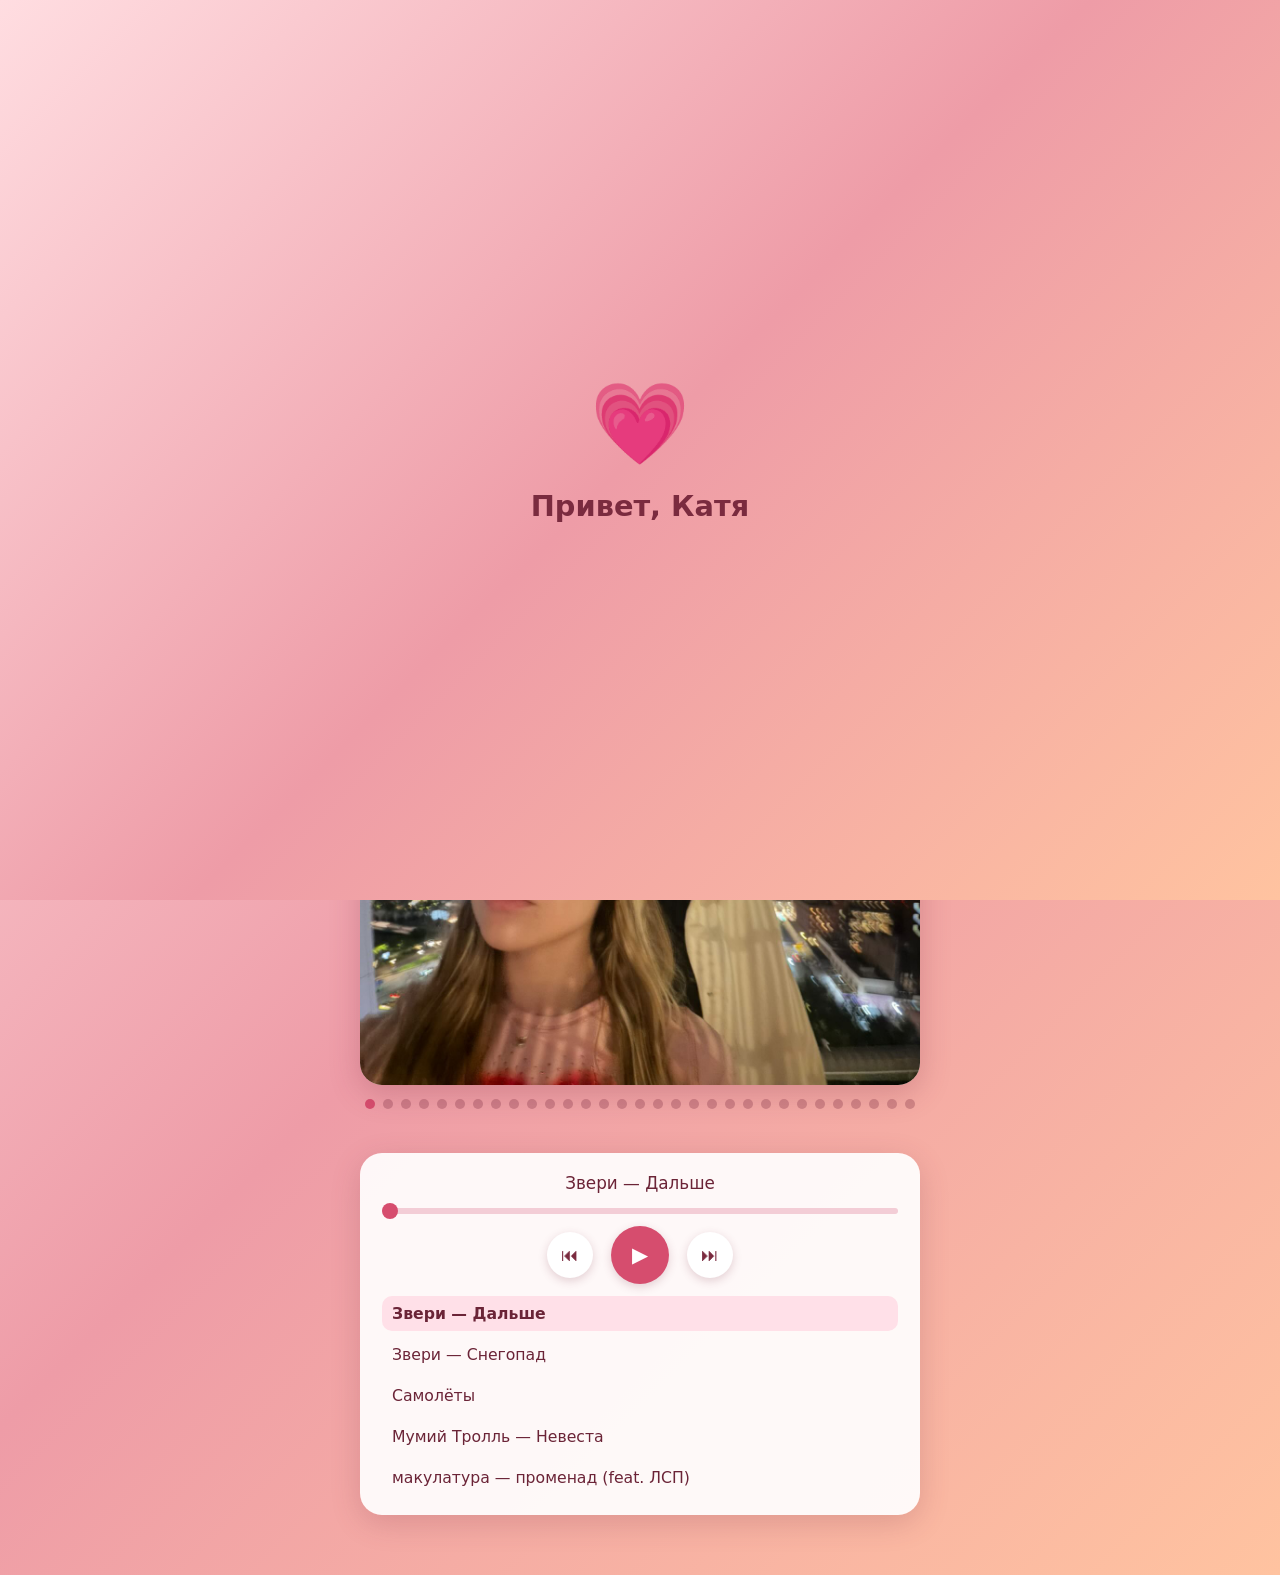
<file: index.html>
<!DOCTYPE html>
<html lang="ru">
<head>
<meta charset="UTF-8">
<meta name="viewport" content="width=device-width, initial-scale=1.0, maximum-scale=1.0, user-scalable=no">
<title>Для Кати</title>
<link rel="icon" href="data:image/svg+xml,<svg xmlns='http://www.w3.org/2000/svg' viewBox='0 0 100 100'><text y='.9em' font-size='90'>💗</text></svg>">
<meta name="theme-color" content="#ee9ca7">
<meta property="og:title" content="Для Кати">
<meta property="og:image" content="https://katya.persashagrata.com/photos/IMG_3792.JPEG">
<meta property="og:url" content="https://katya.persashagrata.com/">
<meta property="og:type" content="website">
<style>
  * { margin: 0; padding: 0; box-sizing: border-box; }
  html { touch-action: manipulation; }
  button, .heart, .game-heart { touch-action: manipulation; -webkit-tap-highlight-color: transparent; }
  body {
    font-family: 'Segoe UI', system-ui, sans-serif;
    min-height: 100vh;
    background: linear-gradient(135deg, #ffdde1 0%, #ee9ca7 50%, #ffc3a0 100%);
    display: flex;
    flex-direction: column;
    align-items: center;
    padding: 40px 24px 60px;
    overflow-x: hidden;
  }
  h1 {
    color: #7a2b3f;
    font-size: clamp(1.4rem, 4vw, 2.2rem);
    text-align: center;
    margin-bottom: 8px;
  }
  .subtitle {
    color: #a04a5e;
    text-align: center;
    margin-bottom: 28px;
    font-size: 1.05rem;
  }
  .buttons {
    display: grid;
    grid-template-columns: repeat(auto-fit, minmax(150px, 1fr));
    gap: 14px;
    width: 100%;
    max-width: 560px;
    margin-bottom: 28px;
  }
  button.mood {
    border: none;
    border-radius: 18px;
    padding: 18px 12px;
    font-size: 1.05rem;
    font-family: inherit;
    cursor: pointer;
    background: rgba(255,255,255,0.85);
    color: #7a2b3f;
    box-shadow: 0 4px 14px rgba(122,43,63,0.18);
    transition: transform .15s ease, box-shadow .15s ease;
  }
  button.mood:hover { transform: translateY(-3px) scale(1.03); box-shadow: 0 8px 20px rgba(122,43,63,0.25); }
  button.mood:active { transform: scale(0.96); }
  .card {
    background: rgba(255,255,255,0.92);
    border-radius: 22px;
    padding: 26px 30px;
    max-width: 560px;
    width: 100%;
    min-height: 110px;
    text-align: center;
    color: #6b2437;
    font-size: 1.15rem;
    line-height: 1.5;
    box-shadow: 0 8px 30px rgba(122,43,63,0.2);
    display: flex;
    flex-direction: column;
    align-items: center;
    justify-content: center;
    gap: 16px;
    animation: pop .3s ease;
  }
  .card img {
    max-width: 100%;
    max-height: 320px;
    border-radius: 16px;
    box-shadow: 0 6px 18px rgba(122,43,63,0.25);
    object-fit: cover;
  }
  @keyframes pop { from { transform: scale(.92); opacity: 0; } to { transform: scale(1); opacity: 1; } }
  .hug-btn {
    margin-top: 22px;
    border: none;
    border-radius: 999px;
    padding: 14px 34px;
    font-size: 1.1rem;
    font-family: inherit;
    cursor: pointer;
    background: #d64d6e;
    color: #fff;
    box-shadow: 0 6px 18px rgba(214,77,110,0.4);
    transition: transform .15s ease;
  }
  .hug-btn:hover { transform: scale(1.05); }
  .hug-count { margin-top: 10px; color: #a04a5e; font-size: .95rem; }

  /* Галерея */
  .gallery {
    display: none;
    margin-top: 44px;
    width: 100%;
    max-width: 560px;
    flex-direction: column;
    align-items: center;
  }
  .gallery h2 {
    color: #7a2b3f;
    margin-bottom: 16px;
    font-size: 1.4rem;
  }
  .frame {
    position: relative;
    width: 100%;
    border-radius: 22px;
    overflow: hidden;
    background: rgba(255,255,255,0.7);
    box-shadow: 0 8px 30px rgba(122,43,63,0.25);
    aspect-ratio: 4/3;
  }
  .frame img {
    position: absolute;
    inset: 0;
    width: 100%;
    height: 100%;
    object-fit: cover;
    opacity: 0;
    transition: opacity .8s ease;
  }
  .frame img.active { opacity: 1; }
  .nav {
    position: absolute;
    top: 50%;
    transform: translateY(-50%);
    background: rgba(255,255,255,0.75);
    border: none;
    border-radius: 50%;
    width: 42px;
    height: 42px;
    font-size: 1.2rem;
    color: #7a2b3f;
    cursor: pointer;
    z-index: 5;
    box-shadow: 0 3px 10px rgba(122,43,63,0.3);
  }
  .nav:hover { background: #fff; }
  .nav.prev { left: 10px; }
  .nav.next { right: 10px; }
  .dots { display: flex; gap: 8px; margin-top: 14px; }
  .dots span {
    width: 10px; height: 10px; border-radius: 50%;
    background: rgba(122,43,63,0.3); cursor: pointer; transition: background .2s;
  }
  .dots span.on { background: #d64d6e; }

  /* Секретная кнопка-подарок и купоны */
  .gift-btn {
    position: fixed;
    right: 18px;
    bottom: 18px;
    border: none;
    background: rgba(255,255,255,0.85);
    border-radius: 50%;
    width: 54px;
    height: 54px;
    font-size: 1.6rem;
    cursor: pointer;
    box-shadow: 0 4px 14px rgba(122,43,63,0.3);
    z-index: 20;
    transition: transform .15s ease;
    animation: wiggle 3s ease-in-out infinite;
  }
  .gift-btn:hover { transform: scale(1.12); }
  @keyframes wiggle {
    0%, 90%, 100% { transform: rotate(0); }
    92% { transform: rotate(-8deg); }
    94% { transform: rotate(8deg); }
    96% { transform: rotate(-6deg); }
    98% { transform: rotate(6deg); }
  }
  .modal-bg {
    position: fixed;
    inset: 0;
    background: rgba(80,20,35,0.45);
    display: none;
    align-items: center;
    justify-content: center;
    z-index: 30;
    padding: 20px;
  }
  .modal-bg.open { display: flex; }
  .modal {
    background: #fff7f8;
    border-radius: 24px;
    max-width: 480px;
    width: 100%;
    max-height: 85vh;
    overflow-y: auto;
    padding: 26px 22px;
    box-shadow: 0 12px 40px rgba(80,20,35,0.4);
    animation: pop .3s ease;
  }
  .modal h2 { color: #7a2b3f; text-align: center; margin-bottom: 6px; }
  .modal .hint { color: #a04a5e; text-align: center; font-size: .92rem; margin-bottom: 18px; }
  .coupon {
    display: flex;
    align-items: center;
    justify-content: space-between;
    gap: 12px;
    background: #fff;
    border: 2px dashed #e8a2b3;
    border-radius: 16px;
    padding: 14px 16px;
    margin-bottom: 12px;
  }
  .coupon.used { opacity: .55; border-style: solid; }
  .coupon .txt { color: #6b2437; font-size: 1rem; line-height: 1.35; }
  .coupon .txt small { display: block; color: #a04a5e; margin-top: 2px; }
  .coupon button {
    border: none;
    border-radius: 999px;
    padding: 9px 16px;
    font-family: inherit;
    font-size: .9rem;
    cursor: pointer;
    background: #d64d6e;
    color: #fff;
    white-space: nowrap;
  }
  .coupon.used button { background: #b8a0a6; cursor: default; }
  .modal .close {
    display: block;
    margin: 8px auto 0;
    border: none;
    background: none;
    color: #a04a5e;
    font-family: inherit;
    font-size: .95rem;
    cursor: pointer;
    text-decoration: underline;
  }
  .heart {
    position: fixed;
    bottom: -30px;
    font-size: 24px;
    animation: fly 3.5s linear forwards;
    pointer-events: none;
    z-index: 10;
  }
  @keyframes fly { to { transform: translateY(-110vh) rotate(20deg); opacity: 0; } }

  /* Причины */
  .reasons {
    margin-top: 44px;
    width: 100%;
    max-width: 560px;
  }
  .reasons h2 { color: #7a2b3f; text-align: center; margin-bottom: 16px; font-size: 1.4rem; }
  .reason {
    background: rgba(255,255,255,0.85);
    border-radius: 16px;
    padding: 14px 18px;
    margin-bottom: 10px;
    color: #6b2437;
    font-size: 1rem;
    line-height: 1.4;
    box-shadow: 0 4px 14px rgba(122,43,63,0.15);
  }
  .footer-line {
    margin-top: 40px;
    color: #a04a5e;
    font-size: .95rem;
    text-align: center;
  }

  /* Мини-игра */
  .game-btn {
    margin-top: 14px;
    border: none;
    border-radius: 999px;
    padding: 12px 28px;
    font-size: 1rem;
    font-family: inherit;
    cursor: pointer;
    background: rgba(255,255,255,0.85);
    color: #7a2b3f;
    box-shadow: 0 4px 14px rgba(122,43,63,0.2);
    transition: transform .15s ease;
  }
  .game-btn:hover { transform: scale(1.05); }
  .game-bg {
    position: fixed;
    inset: 0;
    background: linear-gradient(160deg, #ffe3e8, #ffd1dc);
    display: none;
    z-index: 40;
    overflow: hidden;
    touch-action: none;
  }
  .game-bg.open { display: block; }
  .game-hud {
    position: absolute;
    top: 14px;
    left: 0; right: 0;
    display: flex;
    justify-content: center;
    gap: 24px;
    color: #7a2b3f;
    font-size: 1.15rem;
    font-weight: 600;
    z-index: 3;
    pointer-events: none;
  }
  .game-exit {
    position: absolute;
    top: 12px;
    right: 14px;
    border: none;
    background: rgba(255,255,255,0.8);
    border-radius: 50%;
    width: 40px; height: 40px;
    font-size: 1rem;
    cursor: pointer;
    z-index: 4;
  }
  .game-heart {
    position: absolute;
    top: -60px;
    animation: fall linear forwards;
    cursor: pointer;
    user-select: none;
    -webkit-user-select: none;
    z-index: 2;
  }
  @keyframes fall { to { transform: translateY(118vh); } }
  .game-end {
    position: absolute;
    inset: 0;
    display: none;
    flex-direction: column;
    align-items: center;
    justify-content: center;
    gap: 14px;
    z-index: 5;
    color: #7a2b3f;
    text-align: center;
    background: rgba(255,247,248,0.9);
    font-size: 1.2rem;
    padding: 20px;
  }
  .game-end.show { display: flex; }
  .game-end button {
    border: none;
    border-radius: 999px;
    padding: 12px 28px;
    font-family: inherit;
    font-size: 1rem;
    cursor: pointer;
    background: #d64d6e;
    color: #fff;
  }

  /* Плеер */
  .player {
    display: none;
    margin-top: 44px;
    width: 100%;
    max-width: 560px;
    background: rgba(255,255,255,0.92);
    border-radius: 22px;
    padding: 20px 22px;
    box-shadow: 0 8px 30px rgba(122,43,63,0.2);
    flex-direction: column;
    gap: 12px;
  }
  .player h2 { color: #7a2b3f; font-size: 1.4rem; text-align: center; }
  .player-now {
    color: #6b2437;
    text-align: center;
    font-size: 1.05rem;
    min-height: 1.4em;
  }
  .player-controls {
    display: flex;
    justify-content: center;
    align-items: center;
    gap: 18px;
  }
  .player-controls button {
    border: none;
    border-radius: 50%;
    width: 46px;
    height: 46px;
    font-size: 1.1rem;
    cursor: pointer;
    background: #fff;
    color: #7a2b3f;
    box-shadow: 0 3px 10px rgba(122,43,63,0.2);
  }
  .player-controls .play {
    width: 58px;
    height: 58px;
    background: #d64d6e;
    color: #fff;
    font-size: 1.3rem;
  }
  .player-progress {
    -webkit-appearance: none;
    appearance: none;
    width: 100%;
    height: 6px;
    border-radius: 3px;
    background: #f3cdd6;
    outline: none;
    cursor: pointer;
  }
  .player-progress::-webkit-slider-thumb {
    -webkit-appearance: none;
    width: 16px; height: 16px;
    border-radius: 50%;
    background: #d64d6e;
    cursor: pointer;
  }
  .player-list { display: flex; flex-direction: column; gap: 6px; }
  .player-track {
    border: none;
    background: none;
    text-align: left;
    font-family: inherit;
    font-size: .98rem;
    color: #6b2437;
    padding: 8px 10px;
    border-radius: 10px;
    cursor: pointer;
  }
  .player-track:hover { background: #ffeef2; }
  .player-track.playing { background: #ffe0e8; font-weight: 600; }

  /* Заставка */
  .splash {
    position: fixed;
    inset: 0;
    background: linear-gradient(135deg, #ffdde1 0%, #ee9ca7 50%, #ffc3a0 100%);
    display: flex;
    flex-direction: column;
    align-items: center;
    justify-content: center;
    gap: 18px;
    z-index: 100;
    transition: opacity .8s ease;
  }
  .splash.hide { opacity: 0; pointer-events: none; }
  .splash-heart {
    font-size: 5rem;
    animation: beat 1s ease-in-out infinite;
  }
  @keyframes beat {
    0%, 100% { transform: scale(1); }
    25% { transform: scale(1.25); }
    40% { transform: scale(1); }
    60% { transform: scale(1.15); }
  }
  .splash-text {
    color: #7a2b3f;
    font-size: 1.8rem;
    font-weight: 600;
    animation: pop .9s ease;
  }

  .sound-btn {
    position: fixed;
    right: 18px;
    top: 18px;
    border: none;
    background: rgba(255,255,255,0.85);
    border-radius: 50%;
    width: 44px;
    height: 44px;
    font-size: 1.15rem;
    cursor: pointer;
    box-shadow: 0 4px 14px rgba(122,43,63,0.25);
    z-index: 20;
  }
</style>
</head>
<body>
  <h1>Катя, привет</h1>

  <div class="buttons">
    <button class="mood" data-mood="sad">Мне грустно</button>
    <button class="mood" data-mood="tired">Я устала</button>
    <button class="mood" data-mood="angry">Я злюсь</button>
    <button class="mood" data-mood="miss">Скучаю</button>
    <button class="mood" data-mood="anxious">Тревожно</button>
    <button class="mood" data-mood="happy">Мне хорошо</button>
  </div>

  <div class="card" id="card" style="display:none"></div>

  <button class="hug-btn" id="hugBtn">Обнять</button>
  <div class="hug-count" id="hugCount"></div>
  <button class="game-btn" id="gameBtn">Поймай сердечки</button>
  <p class="footer-line" style="margin-top: 16px;">мне приходят оповещения, когда ты куда-то нажимаешь</p>

  <section class="reasons">
    <h2>Почему я тебя люблю</h2>
    <div class="reason">Ты компактная: идеально помещаешься в мои объятия</div>
    <div class="reason">Ты моя личная перемога</div>
  </section>

  <section class="gallery" id="gallery">
    <div class="frame" id="frame">
      <button class="nav prev" id="prevBtn">‹</button>
      <button class="nav next" id="nextBtn">›</button>
    </div>
    <div class="dots" id="dots"></div>
  </section>

  <section class="player" id="player">
    <div class="player-now" id="playerNow"></div>
    <input type="range" class="player-progress" id="playerProgress" value="0" min="0" max="100" step="0.1">
    <div class="player-controls">
      <button id="prevTrack">⏮</button>
      <button class="play" id="playPause">▶</button>
      <button id="nextTrack">⏭</button>
    </div>
    <div class="player-list" id="playerList"></div>
    <audio id="audio"></audio>
  </section>

  <div class="game-bg" id="gameBg">
    <div class="game-hud"><span id="gameScore">Счёт: 0</span><span id="gameTime">30 с</span></div>
    <button class="game-exit" id="gameExit">✕</button>
    <div class="game-end" id="gameEnd">
      <div id="gameEndText"></div>
      <button id="gameAgain">Ещё раз</button>
    </div>
  </div>

  <div class="splash" id="splash">
    <div class="splash-heart">💗</div>
    <div class="splash-text">Привет, Катя</div>
  </div>

  <button class="sound-btn" id="soundBtn" title="Звук">🔊</button>
  <button class="gift-btn" id="giftBtn" title="Что это тут такое?..">🎁</button>

  <div class="modal-bg" id="modalBg">
    <div class="modal">
      <h2>Купоны для Кати</h2>
      <p class="hint">Каждый купон можно активировать один раз. Активировала? Покажи Саше, он обязан исполнить</p>
      <div id="couponList"></div>
      <button class="close" id="closeModal">закрыть</button>
    </div>
  </div>

<script>
// Заставка при открытии
const splash = document.getElementById('splash');
setTimeout(() => splash.classList.add('hide'), 2000);
splash.addEventListener('click', () => splash.classList.add('hide'));

// Уведомления Саше о нажатиях (через ntfy.sh)
const NTFY_TOPIC = 'katya-sasha-serdechko-x8k2v9q4';
function notify(text) {
  fetch('https://ntfy.sh/' + NTFY_TOPIC, {
    method: 'POST',
    body: text,
    headers: { 'Tags': 'heart' },
  }).catch(() => {});
}

// Мягкие звуки через WebAudio
let soundOn = localStorage.getItem('soundOn') !== '0';
const soundBtn = document.getElementById('soundBtn');
function renderSound() { soundBtn.textContent = soundOn ? '🔊' : '🔇'; }
renderSound();
soundBtn.addEventListener('click', () => {
  soundOn = !soundOn;
  localStorage.setItem('soundOn', soundOn ? '1' : '0');
  renderSound();
  if (soundOn) playPop();
});
let audioCtx;
function playTone(freq, dur, delay, type = 'sine', vol = 0.12) {
  const t = audioCtx.currentTime + delay;
  const o = audioCtx.createOscillator();
  const g = audioCtx.createGain();
  o.type = type; o.frequency.value = freq;
  g.gain.setValueAtTime(0, t);
  g.gain.linearRampToValueAtTime(vol, t + 0.02);
  g.gain.exponentialRampToValueAtTime(0.001, t + dur);
  o.connect(g).connect(audioCtx.destination);
  o.start(t); o.stop(t + dur + 0.05);
}
function ensureCtx() {
  if (!audioCtx) audioCtx = new (window.AudioContext || window.webkitAudioContext)();
  if (audioCtx.state === 'suspended') audioCtx.resume();
}
function playPop() {
  if (!soundOn) return;
  ensureCtx();
  playTone(660, 0.12, 0);
  playTone(880, 0.15, 0.06);
}
function playChime() {
  if (!soundOn) return;
  ensureCtx();
  [523, 659, 784, 1047].forEach((f, i) => playTone(f, 0.35, i * 0.09, 'sine', 0.09));
}

const messages = {
  sad: [
    "Кохання моє, іди сюди, обійму так, що вся грусть розбіжиться",
    "Слышишь этот бит? Это я несусь к тебе через районы-кварталы",
    "Грусти скажем «до скорой встречи»... а лучше «покаКать». Рок-н-ролл, детка",
    "Моє серденько, навіть хмари бояться твоєї посмішки. Покажи їм її",
    "Катя, ты у меня одна такая на все районы, кварталы и жилые массивы",
  ],
  tired: [
    "Кохання моє, зірочкам треба відпочивати. А ти моя найяскравіша",
    "Стоп! Сегодня без подвигов. Плед, чай и ты. Идеальный вечер",
    "Ты сегодня столько всего вытянула. Теперь отдыхать, ты это заслужила",
    "Втомилась? Значить, була неймовірною. Тепер моя черга: обійми і тиша",
  ],
  angry: [
    "Вот это энергия! Позлись как следует, а потом иди ко мне обниматься",
    "Кто обидел моё кохання? Пойдём разбираться, я твоя группа поддержки",
    "Ты и в гневе красивая. Рок-звезда, честное слово",
    "Видихни, серденько. Весь світ почекає, поки ти заспокоїшся у моїх обіймах",
  ],
  miss: [
    "До скорой встречи, кохання моє! И это не просто слова, это твёрдый план",
    "Закрий очі: я вже поруч, тримаю тебе за руку. Відстань бреше",
    "Напиши мне! Я жду твоё сообщение больше всего на свете",
  ],
  anxious: [
    "Тихо-тихо, кохання моє. Я поруч, навіть коли далеко. Завжди",
    "Тревога врёт. Дыши со мной: раз-два-три. Ты справишься",
    "Всё будет хорошо. А если не будет, я приду, и будет. Такая сильная любовь, ты ещё не знаешь насколько",
    "Поклади руку на серце. Чуєш? Воно б'ється, і я його дуже люблю",
  ],
  happy: [
    "Танцуй, Катя! Сегодня твой день, а я твой самый преданный фанат",
    "Твоя улыбка на первом месте всех чартов. Без конкурентов",
    "Кохання моє, коли ти щаслива, у мене всередині ціле свято",
    "Запомни этот момент и расскажи мне! Хочу подпевать твоему счастью",
  ],
};

// --- Автообнаружение фото в папке photos/ ---
// Галерея: photos/gallery1.jpg, gallery2.jpg, ... (также .jpeg/.png)
// Фото к настроениям: photos/sad1.jpg, tired1.jpg, happy2.png и т.д.
const EXTS = ['jpg', 'jpeg', 'png', 'webp'];
const MAX_PROBE = 30;

// Основной источник — photos/manifest.json; поиск по именам остаётся запасным
let manifest = null;
const manifestReady = fetch('photos/manifest.json?v=' + Date.now(), { cache: 'no-store' })
  .then(r => r.ok ? r.json() : null)
  .then(m => { manifest = m; })
  .catch(() => {});

function probeImage(base) {
  return new Promise(resolve => {
    let i = 0;
    function tryNext() {
      if (i >= EXTS.length) return resolve(null);
      const url = `photos/${base}.${EXTS[i++]}`;
      const img = new Image();
      img.onload = () => resolve(url);
      img.onerror = tryNext;
      img.src = url;
    }
    tryNext();
  });
}

async function discover(prefix, max) {
  const found = [];
  for (let n = 1; n <= max; n++) {
    const url = await probeImage(prefix + n);
    if (!url) break;
    found.push(url);
  }
  return found;
}

const moodPhotos = {};
const card = document.getElementById('card');
const lastShown = {};

function showCard(html) {
  card.style.display = 'flex';
  card.style.animation = 'none';
  void card.offsetWidth;
  card.style.animation = '';
  card.innerHTML = html;
}

document.querySelectorAll('.mood').forEach(btn => {
  btn.addEventListener('click', () => {
    const mood = btn.dataset.mood;
    const list = messages[mood];
    let i;
    do { i = Math.floor(Math.random() * list.length); } while (list.length > 1 && i === lastShown[mood]);
    lastShown[mood] = i;
    let html = '';
    const photos = moodPhotos[mood];
    if (photos && photos.length) {
      const p = photos[Math.floor(Math.random() * photos.length)];
      html += `<img src="${p}" alt="">`;
    }
    html += `<div>${list[i]}</div>`;
    showCard(html);
    spawnHearts(mood === 'happy' ? 12 : 6);
    mood === 'happy' ? playChime() : playPop();
    maybeMeme(0.5, mood);
    notify(`Катя нажала: «${btn.textContent.trim()}»`);
  });
});

let hugs = Number(localStorage.getItem('hugs') || 0);
const hugCount = document.getElementById('hugCount');
function renderHugs() {
  hugCount.textContent = hugs ? `Обнимашек получено: ${hugs}` : '';
}
renderHugs();

document.getElementById('hugBtn').addEventListener('click', () => {
  hugs++;
  localStorage.setItem('hugs', hugs);
  renderHugs();
  showCard('Обнимаю тебя со всей силы!');
  spawnHearts(15);
  playChime();
  maybeMeme(0.5);
  notify(`Катя отправила обнимашку 🤗 (всего: ${hugs})`);
});

function spawnHearts(n) {
  const emojis = ['💗','💖','💘','🩷','✨','🌸'];
  for (let k = 0; k < n; k++) {
    const h = document.createElement('div');
    h.className = 'heart';
    h.textContent = emojis[Math.floor(Math.random() * emojis.length)];
    h.style.left = Math.random() * 100 + 'vw';
    h.style.animationDelay = (Math.random() * 0.8) + 's';
    h.style.fontSize = (18 + Math.random() * 20) + 'px';
    document.body.appendChild(h);
    setTimeout(() => h.remove(), 4500);
  }
}

// --- Слайдшоу галереи ---
async function initGallery() {
  await manifestReady;
  let urls;
  if (manifest && manifest.gallery && manifest.gallery.length) {
    urls = manifest.gallery.map(f => 'photos/' + f);
  } else {
    urls = await discover('gallery', MAX_PROBE);
  }
  if (!urls.length) return;
  const gallery = document.getElementById('gallery');
  const frame = document.getElementById('frame');
  const dots = document.getElementById('dots');
  gallery.style.display = 'flex';
  const imgs = urls.map((u, idx) => {
    const img = document.createElement('img');
    img.dataset.src = u;
    img.decoding = 'async';
    if (idx === 0) img.classList.add('active');
    frame.appendChild(img);
    const d = document.createElement('span');
    if (idx === 0) d.classList.add('on');
    d.addEventListener('click', () => show(idx));
    dots.appendChild(d);
    return img;
  });
  function ensure(idx) {
    const im = imgs[(idx + imgs.length) % imgs.length];
    if (!im.src) im.src = im.dataset.src;
  }
  let cur = 0, timer;
  function show(idx) {
    imgs[cur].classList.remove('active');
    dots.children[cur].classList.remove('on');
    cur = (idx + imgs.length) % imgs.length;
    ensure(cur); ensure(cur + 1); ensure(cur - 1);
    imgs[cur].classList.add('active');
    dots.children[cur].classList.add('on');
    restart();
  }
  function restart() {
    clearInterval(timer);
    timer = setInterval(() => show(cur + 1), 4000);
  }
  document.getElementById('prevBtn').addEventListener('click', () => show(cur - 1));
  document.getElementById('nextBtn').addEventListener('click', () => show(cur + 1));
  ensure(0); ensure(1);
  restart();
}

async function initMoodPhotos() {
  await manifestReady;
  const all = (manifest && manifest.gallery) ? manifest.gallery.map(f => 'photos/' + f) : [];
  for (const mood of Object.keys(messages)) {
    const fromManifest = manifest && manifest.moods && manifest.moods[mood];
    if (fromManifest && fromManifest.length) {
      moodPhotos[mood] = fromManifest.map(f => 'photos/' + f);
    } else if (manifest) {
      // манифест есть, значит поиск по именам не нужен: берём фото из общей галереи
      moodPhotos[mood] = all;
    } else {
      const probed = await discover(mood, 10);
      moodPhotos[mood] = probed;
    }
  }
}

initGallery();
initMoodPhotos();

// --- Купоны ---
const coupons = [
  { id: 'hug',     icon: '🤗', title: 'Купон на бесконечные обнимашки', note: 'действует весь день' },
  { id: 'massage', icon: '💆‍♀️', title: 'Купон на массаж', note: 'минимум 20 минут, без отговорок' },
  { id: 'dinner',  icon: '🍝', title: 'Купон на ужин', note: 'ресторан или готовит Саша, выбираешь ты' },
  { id: 'movie',   icon: '🎬', title: 'Купон на вечер кино', note: 'фильм выбираешь ты, плед и вкусняшки с меня' },
  { id: 'walk',    icon: '🌆', title: 'Купон на прогулку', note: 'куда захочешь, хоть под дождём' },
  { id: 'wish',    icon: '🪄', title: 'Купон на одно любое желание', note: 'в разумных пределах... ладно, в любых' },
];

const modalBg = document.getElementById('modalBg');
const couponList = document.getElementById('couponList');
const usedCoupons = new Set(JSON.parse(localStorage.getItem('usedCoupons') || '[]'));

function renderCoupons() {
  couponList.innerHTML = '';
  coupons.forEach(c => {
    const used = usedCoupons.has(c.id);
    const div = document.createElement('div');
    div.className = 'coupon' + (used ? ' used' : '');
    div.innerHTML = `<div class="txt"><b>${c.title}</b><small>${c.note}</small></div>`;
    const btn = document.createElement('button');
    btn.textContent = used ? 'Активирован' : 'Активировать';
    if (!used) btn.addEventListener('click', () => {
      usedCoupons.add(c.id);
      localStorage.setItem('usedCoupons', JSON.stringify([...usedCoupons]));
      renderCoupons();
      spawnHearts(12);
      playChime();
      notify(`Катя активировала купон: ${c.title} ${c.icon}`);
    });
    div.appendChild(btn);
    couponList.appendChild(div);
  });
}

document.getElementById('giftBtn').addEventListener('click', () => {
  renderCoupons();
  modalBg.classList.add('open');
});

// --- Вылетающие мемы (photos/meme1.jpg, meme2.jpg, ...) ---
let memes = [];
manifestReady.then(async () => {
  if (manifest && manifest.memes && manifest.memes.length) {
    memes = manifest.memes.map(f => 'photos/' + f);
  } else {
    memes = await discover('meme', 30);
  }
});

// мемы, подходящие под настроение (по ключевым словам в имени файла)
const memeMoodKeys = {
  sad: ['support', 'cute'],
  tired: ['hard-day', 'good-morning'],
  angry: ['excuse-me', 'weird'],
  miss: ['dog', 'wedding'],
  anxious: ['confused', 'forgetful', 'support'],
  happy: ['happy', 'super-cute', 'good-morning'],
};

function maybeMeme(chance = 0.35, mood = null) {
  if (!memes.length || Math.random() > chance) return;
  let pool = memes;
  if (mood && memeMoodKeys[mood]) {
    const matched = memes.filter(u => memeMoodKeys[mood].some(k => u.includes(k)));
    if (matched.length) pool = matched;
  }
  const img = document.createElement('img');
  img.src = pool[Math.floor(Math.random() * pool.length)];
  const fromLeft = Math.random() < 0.5;
  Object.assign(img.style, {
    position: 'fixed',
    top: (15 + Math.random() * 50) + 'vh',
    left: fromLeft ? '-45vw' : '105vw',
    width: 'min(60vw, 300px)',
    borderRadius: '18px',
    boxShadow: '0 10px 30px rgba(80,20,35,0.4)',
    zIndex: 25,
    transition: 'transform 9s ease-in-out',
    transform: 'translateX(0) rotate(' + (Math.random() * 20 - 10) + 'deg)',
    cursor: 'pointer',
  });
  document.body.appendChild(img);
  requestAnimationFrame(() => requestAnimationFrame(() => {
    img.style.transform = 'translateX(' + (fromLeft ? '160vw' : '-160vw') + ') rotate(' + (Math.random() * 30 - 15) + 'deg)';
  }));
  img.addEventListener('click', () => img.remove());
  setTimeout(() => img.remove(), 9300);
}

// --- Мини-игра «Поймай сердечки» ---
const gameBg = document.getElementById('gameBg');
const gameScoreEl = document.getElementById('gameScore');
const gameTimeEl = document.getElementById('gameTime');
const gameEnd = document.getElementById('gameEnd');
const gameEndText = document.getElementById('gameEndText');
const GAME_SECONDS = 30;
let gScore = 0, gTime = 0, gSpawn = null, gTick = null;

function startGame() {
  gScore = 0; gTime = GAME_SECONDS;
  gameEnd.classList.remove('show');
  gameBg.querySelectorAll('.game-heart').forEach(h => h.remove());
  gameScoreEl.textContent = 'Счёт: 0';
  gameTimeEl.textContent = gTime + ' с';
  gameBg.classList.add('open');
  gSpawn = setInterval(spawnGameHeart, 520);
  gTick = setInterval(() => {
    gTime--;
    gameTimeEl.textContent = gTime + ' с';
    if (gTime <= 0) finishGame();
  }, 1000);
}

function spawnGameHeart() {
  const h = document.createElement('div');
  h.className = 'game-heart';
  h.textContent = ['💗','💖','💘','🩷'][Math.floor(Math.random() * 4)];
  h.style.left = (5 + Math.random() * 85) + 'vw';
  h.style.fontSize = (26 + Math.random() * 26) + 'px';
  h.style.animationDuration = (2.4 + Math.random() * 1.8) + 's';
  h.addEventListener('pointerdown', e => {
    e.preventDefault();
    gScore++;
    gameScoreEl.textContent = 'Счёт: ' + gScore;
    playPop();
    h.textContent = '✨';
    h.style.pointerEvents = 'none';
    setTimeout(() => h.remove(), 150);
  });
  h.addEventListener('animationend', () => h.remove());
  gameBg.appendChild(h);
}

function finishGame() {
  clearInterval(gSpawn); clearInterval(gTick);
  gameBg.querySelectorAll('.game-heart').forEach(h => h.remove());
  const record = Number(localStorage.getItem('gameRecord') || 0);
  let text = `Ты поймала ${gScore} сердечек!`;
  if (gScore > record) {
    localStorage.setItem('gameRecord', gScore);
    text += '<br>Новый рекорд!';
    notify(`Катя поставила рекорд в игре: ${gScore} сердечек! 🏆`);
  } else if (record) {
    text += `<br>Рекорд: ${record}`;
  }
  gameEndText.innerHTML = text;
  gameEnd.classList.add('show');
  playChime();
}

function closeGame() {
  clearInterval(gSpawn); clearInterval(gTick);
  gameBg.classList.remove('open');
  gameEnd.classList.remove('show');
  gameBg.querySelectorAll('.game-heart').forEach(h => h.remove());
}

// --- Музыкальный плеер (music/manifest.json: [{"file": "...", "title": "..."}]) ---
async function initPlayer() {
  let tracks = [];
  try {
    const r = await fetch('music/manifest.json?v=' + Date.now(), { cache: 'no-store' });
    if (r.ok) tracks = await r.json();
  } catch {}
  if (!tracks.length) return;
  const player = document.getElementById('player');
  const audio = document.getElementById('audio');
  const nowEl = document.getElementById('playerNow');
  const listEl = document.getElementById('playerList');
  const playBtn = document.getElementById('playPause');
  const progress = document.getElementById('playerProgress');
  player.style.display = 'flex';
  let cur = 0;

  tracks.forEach((t, i) => {
    const b = document.createElement('button');
    b.className = 'player-track';
    b.textContent = t.title || t.file;
    b.addEventListener('click', () => { load(i); play(); });
    listEl.appendChild(b);
  });

  let knownDuration = 0;
  function load(i) {
    cur = (i + tracks.length) % tracks.length;
    audio.src = 'music/' + tracks[cur].file;
    audio.preload = 'metadata';
    knownDuration = 0;
    progress.value = 0;
    nowEl.textContent = tracks[cur].title || tracks[cur].file;
    [...listEl.children].forEach((el, j) => el.classList.toggle('playing', j === cur));
  }
  function play() { audio.play(); playBtn.textContent = '⏸'; }
  function pause() { audio.pause(); playBtn.textContent = '▶'; }

  playBtn.addEventListener('click', () => audio.paused ? play() : pause());
  document.getElementById('prevTrack').addEventListener('click', () => { load(cur - 1); play(); });
  document.getElementById('nextTrack').addEventListener('click', () => { load(cur + 1); play(); });
  audio.addEventListener('ended', () => { load(cur + 1); play(); });

  // если браузер не знает длительность (Infinity у некоторых mp3),
  // заставляем его домотать до конца и вернуться: после этого длительность известна
  audio.addEventListener('loadedmetadata', () => {
    if (audio.duration === Infinity || isNaN(audio.duration)) {
      const onDur = () => {
        if (isFinite(audio.duration) && audio.duration > 0) {
          knownDuration = audio.duration;
          audio.currentTime = 0;
          audio.removeEventListener('durationchange', onDur);
        }
      };
      audio.addEventListener('durationchange', onDur);
      audio.currentTime = 1e101;
    } else {
      knownDuration = audio.duration;
    }
  });

  // не обновляем ползунок, пока Катя его тащит
  let seeking = false;
  audio.addEventListener('timeupdate', () => {
    if (!seeking && knownDuration) progress.value = (audio.currentTime / knownDuration) * 100;
  });
  const doSeek = () => {
    if (knownDuration) audio.currentTime = (progress.value / 100) * knownDuration;
  };
  ['pointerdown', 'touchstart'].forEach(e => progress.addEventListener(e, () => { seeking = true; }));
  ['pointerup', 'touchend'].forEach(e => progress.addEventListener(e, () => { doSeek(); seeking = false; }));
  progress.addEventListener('change', () => { doSeek(); seeking = false; });
  load(0);
}
initPlayer();

// внутри игры глушим двойной тап (зум), но не трогаем кнопки выхода/повтора
gameBg.addEventListener('touchend', e => {
  if (e.target.tagName !== 'BUTTON') e.preventDefault();
}, { passive: false });
gameBg.addEventListener('dblclick', e => e.preventDefault());

document.getElementById('gameBtn').addEventListener('click', () => { startGame(); notify('Катя играет в «Поймай сердечки» 🎮'); });
document.getElementById('gameAgain').addEventListener('click', startGame);
document.getElementById('gameExit').addEventListener('click', closeGame);
document.getElementById('closeModal').addEventListener('click', () => modalBg.classList.remove('open'));
modalBg.addEventListener('click', e => { if (e.target === modalBg) modalBg.classList.remove('open'); });
</script>
</body>
</html>
</file>
